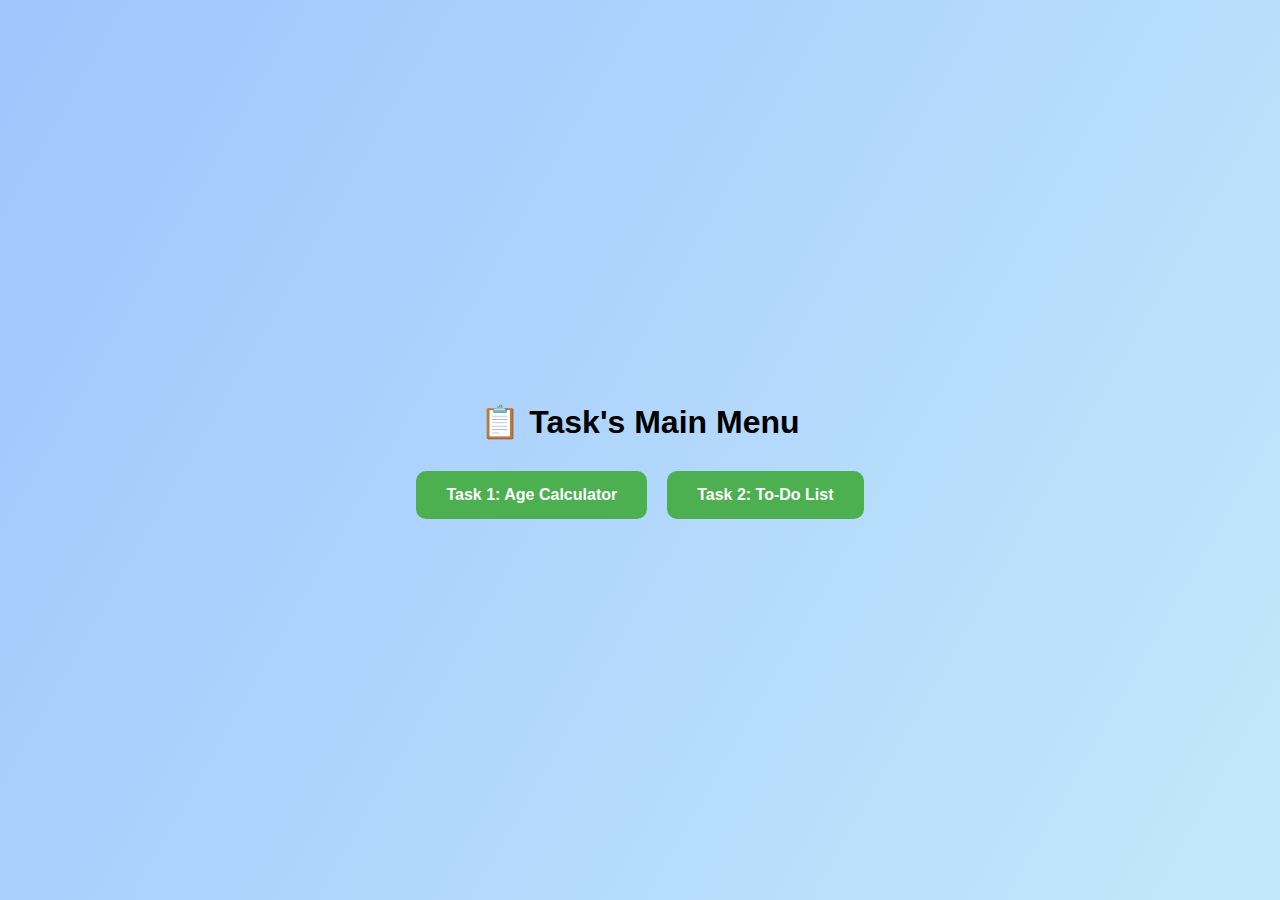
<file: milestone1/index.html>
<!DOCTYPE html>
<html lang="en">
<head>
  <meta charset="UTF-8" />
  <title>Main Menu</title>
  <style>
    body {
      font-family: 'Segoe UI', sans-serif;
      display: flex;
      flex-direction: column;
      align-items: center;
      justify-content: center;
      height: 100vh;
      background: linear-gradient(120deg, #a1c4fd, #c2e9fb);
      margin: 0;
    }
    h1 {
      margin-bottom: 30px;
    }
    .menu {
      display: flex;
      gap: 20px;
    }
    a {
      text-decoration: none;
      padding: 15px 30px;
      background-color: #4CAF50;
      color: white;
      font-weight: bold;
      border-radius: 10px;
      transition: 0.3s;
    }
    a:hover {
      background-color: #388e3c;
    }
  </style>
</head>
<body>
  <h1>📋 Task's Main Menu</h1>
  <div class="menu">
    <a href="../task1/index.html">Task 1: Age Calculator</a>
    <a href="../task2/index.html">Task 2: To-Do List</a>
  </div>
</body>
</html>
</file>
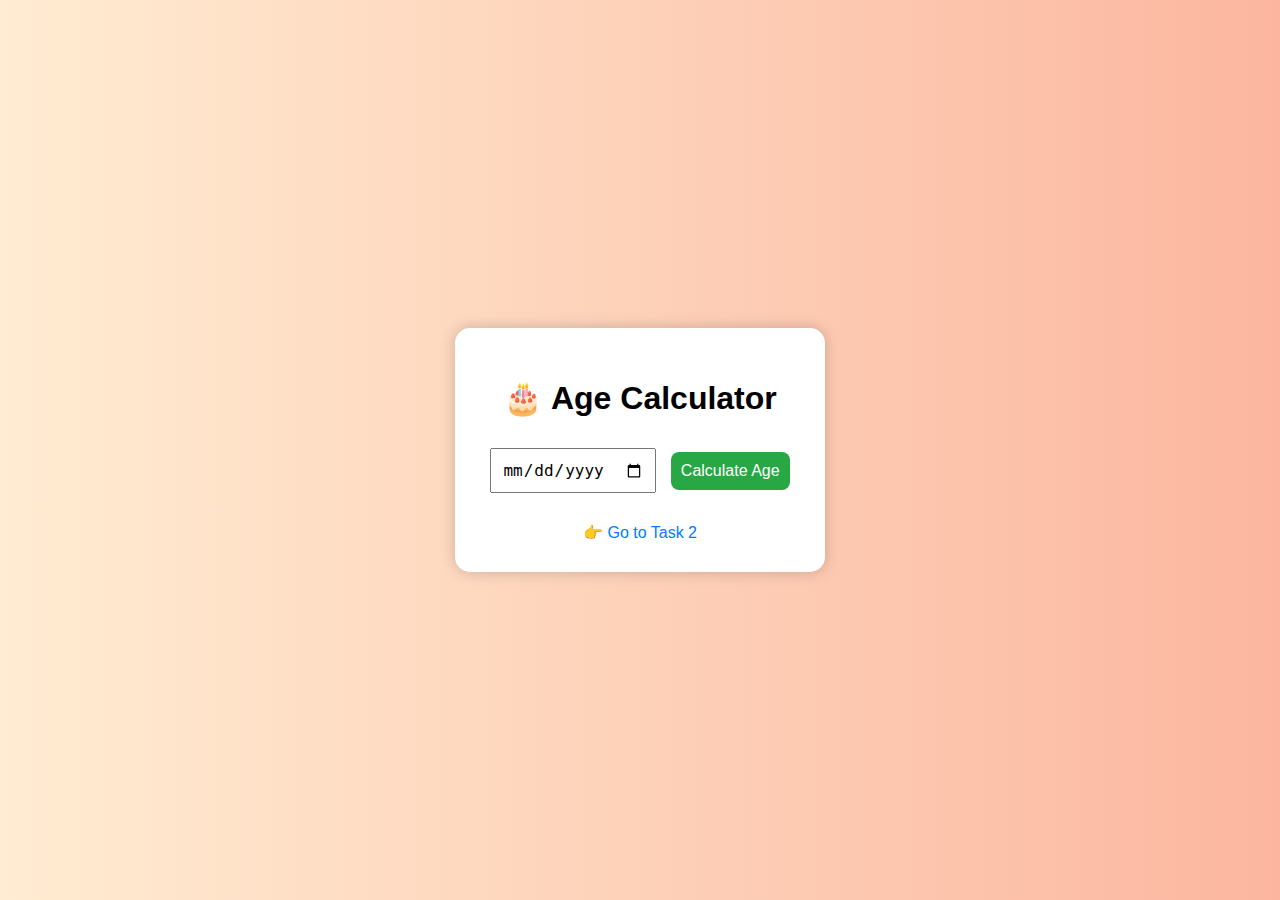
<file: milestone1/task1/index.html>
<!DOCTYPE html>
<html lang="en">
<head>
  <meta charset="UTF-8" />
  <title>Age Calculator</title>
  <link rel="stylesheet" href="style.css" />
</head>
<body>
  <div class="container">
    <h1>🎂 Age Calculator</h1>
    <input type="date" id="dob" />
    <button onclick="calculateAge()">Calculate Age</button>
    <p id="result"></p>
    <a href="../task2/index.html">👉 Go to Task 2</a>
  </div>
  <script src="script.js"></script>
</body>
</html>
</file>
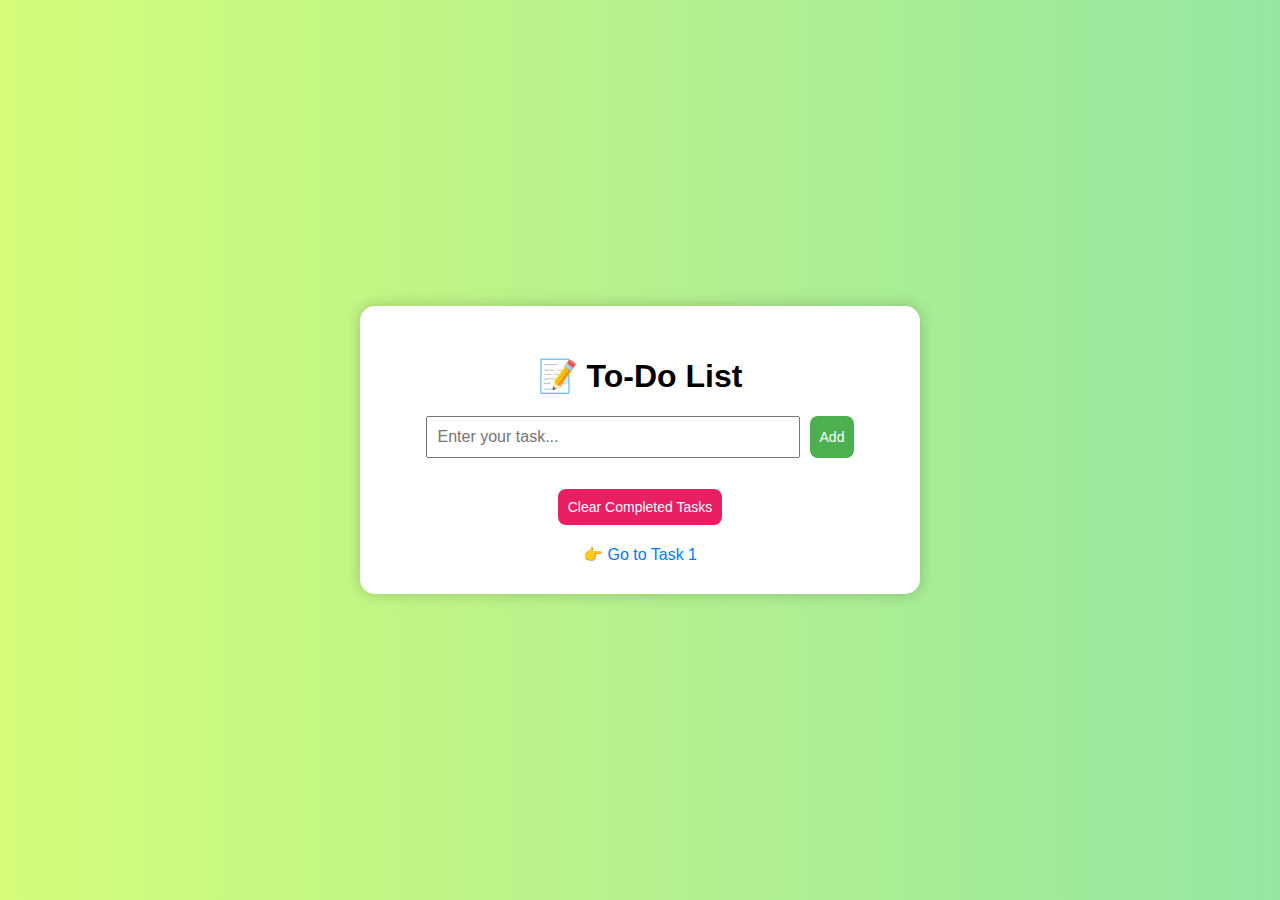
<file: milestone1/task2/index.html>
<!DOCTYPE html>
<html lang="en">
<head>
  <meta charset="UTF-8" />
  <title>To-Do List</title>
  <link rel="stylesheet" href="style.css" />
</head>
<body>
  <div class="container">
    <h1>📝 To-Do List</h1>
    <div class="input-section">
      <input type="text" id="taskInput" placeholder="Enter your task..." />
      <button id="addTaskBtn">Add</button>
    </div>
    <ul id="taskList"></ul>
    <button id="clearCompleted">Clear Completed Tasks</button>
    <a href="../task1/index.html">👉 Go to Task 1</a>
  </div>
  <script src="script.js"></script>
</body>
</html>
</file>
<file: milestone1/task1/style.css>
body {
  background: linear-gradient(to right, #ffecd2, #fcb69f);
  font-family: Arial, sans-serif;
  display: flex;
  justify-content: center;
  align-items: center;
  height: 100vh;
  margin: 0;
}
.container {
  text-align: center;
  background: white;
  padding: 30px;
  border-radius: 15px;
  box-shadow: 0 0 15px rgba(0,0,0,0.2);
}
input, button {
  padding: 10px;
  font-size: 16px;
  margin: 10px 5px;
}
button {
  background-color: #28a745;
  color: white;
  border: none;
  border-radius: 8px;
}
button:hover {
  background-color: #218838;
}
a {
  display: block;
  margin-top: 20px;
  color: #007bff;
  text-decoration: none;
}
a:hover {
  text-decoration: underline;
}
</file>
<file: milestone1/task2/style.css>
body {
  background: linear-gradient(to right, #d4fc79, #96e6a1);
  font-family: Arial, sans-serif;
  margin: 0;
  display: flex;
  justify-content: center;
  align-items: center;
  height: 100vh;
}
.container {
  text-align: center;
  background: #fff;
  padding: 30px;
  border-radius: 15px;
  box-shadow: 0 0 15px rgba(0,0,0,0.2);
  width: 90%;
  max-width: 500px;
}
.input-section {
  display: flex;
  justify-content: center;
  gap: 10px;
  margin-bottom: 15px;
}
input[type="text"] {
  padding: 10px;
  width: 70%;
  font-size: 16px;
}
button {
  padding: 10px;
  font-size: 14px;
  border: none;
  border-radius: 8px;
  cursor: pointer;
}
#addTaskBtn {
  background-color: #4CAF50;
  color: white;
}
#addTaskBtn:hover {
  background-color: #388e3c;
}
#clearCompleted {
  margin-top: 15px;
  background-color: #e91e63;
  color: white;
}
#clearCompleted:hover {
  background-color: #c2185b;
}
ul {
  list-style: none;
  padding: 0;
}
li {
  background: #f1f1f1;
  margin: 5px 0;
  padding: 10px;
  display: flex;
  align-items: center;
  border-radius: 5px;
}
li.completed span {
  text-decoration: line-through;
  color: gray;
}
li button {
  margin-left: 10px;
  border: none;
  background: none;
  cursor: pointer;
  font-size: 16px;
}
a {
  display: block;
  margin-top: 20px;
  color: #007bff;
  text-decoration: none;
}
a:hover {
  text-decoration: underline;
}
</file>
